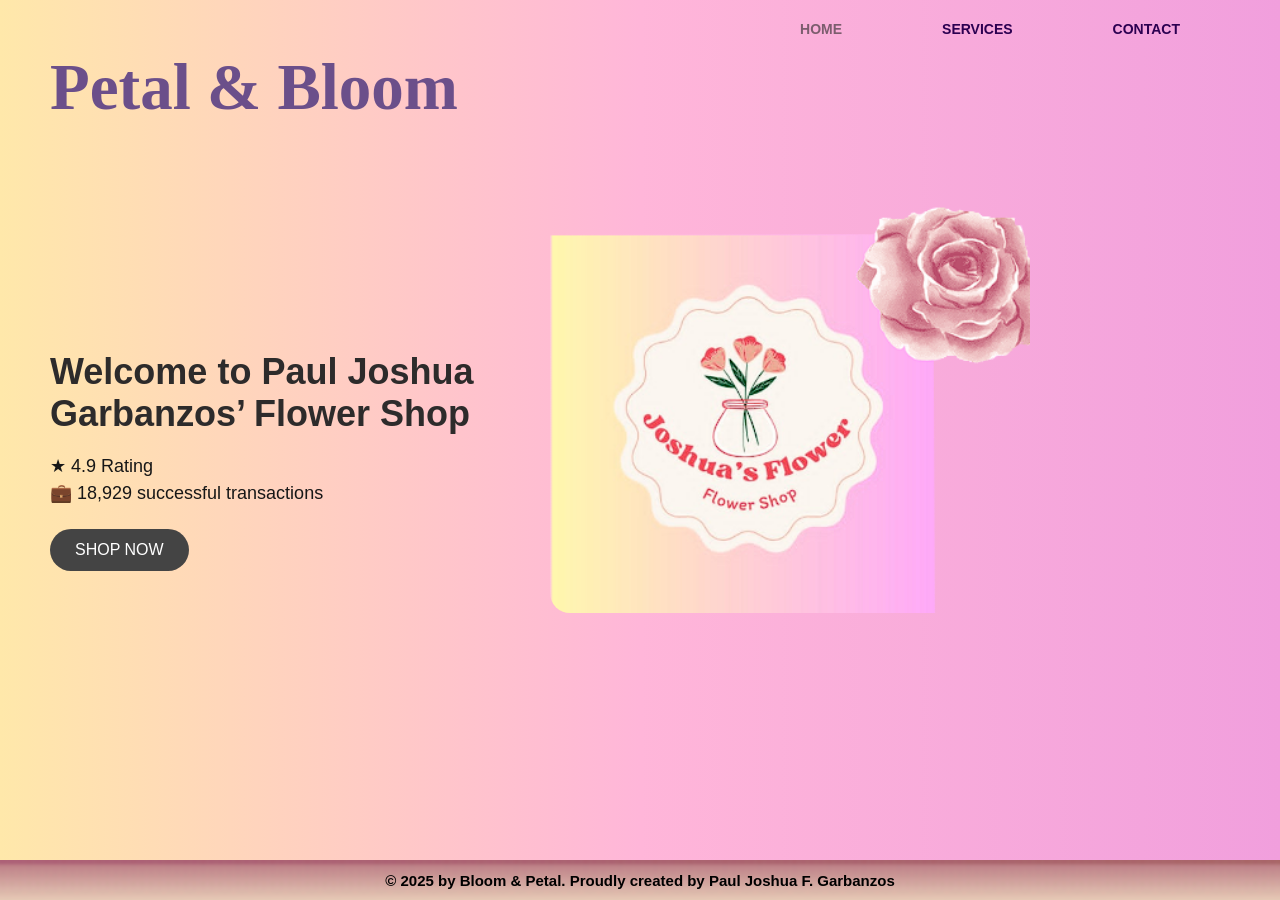
<file: index.html>
<!DOCTYPE html>
<html lang="en">
<head>
    <meta charset="UTF-8">
    <meta name="viewport" content="width=device-width, initial-scale=1.0">
    <title>Joshua's Flower Shop</title>
    <link rel="stylesheet" href="style.css">
</head>
<body>

    <nav>
        <h1 class="logo">Petal & Bloom</h1>
        <ul>
            <li><a href="#" class="home-colorblack">HOME</a></li>
            <li><a href="#">SERVICES</a></li>
            <li><a href="#">CONTACT</a></li>
        </ul>
    </nav>

    
    <section class="hero">
        <div class="text-box">
            <h2>Welcome to Paul Joshua Garbanzos’ Flower Shop</h2>

            <div class="stats">
                <p>★ 4.9 Rating</p>
                <p>💼 18,929 successful transactions</p>
            </div>

            <button>SHOP NOW</button>
        </div>

        <div class="hero-image">
            <img src="Logo 21.png" alt="Flower Shop Logo">
        </div>
    </section>

    <footer>
       <p><strong>© 2025 by Bloom & Petal. Proudly created by Paul Joshua F. Garbanzos</strong></p>
        <img src="Logo footer.png">
        
    </footer>

</body>
</html>
</file>
<file: style.css>
* {
    margin: 0;
    padding: 0;
    box-sizing: border-box;
    font-family: Arial, sans-serif;
}

body {
    background: linear-gradient(to right, #ffe8aa, #ffb6d9, #f19fdd);
    min-height: 100vh;

    
    display: flex;
    flex-direction: column;
}

.text-box {
    color: rgb(45, 43, 43);
}

.stats p {
    color: rgb(23, 23, 23);
}

nav {
    display: flex;
    justify-content: space-between;
    padding: 20px 50px;
}

nav .logo {
    font-size: 65px;
    font-family: 'Brush Script MT', cursive;
    color: #6b4f8a;
    margin-top: 30px;
}

nav ul {
    list-style: none;
    display: flex;
    gap: 50px;
}

nav ul li a {
    text-decoration: none;
    font-weight: bold;
    color: #2c0051;
    font-size: 14px;
    margin-right: 50px;
}

.home-colorblack{
    color: rgb(41, 39, 39);
    opacity: 0.6;
    

}

.hero {
    display: flex;
    align-items: center;
    justify-content: space-between;
    padding: 60px 50px;
}

.text-box {
    max-width: 500px;
}

.text-box h2 {
    font-size: 36px;
    font-weight: bold;
    margin-bottom: 20px;
}

.stats p {
    margin: 5px 0;
    font-size: 18px;
}

button {
    margin-top: 20px;
    background: #444;
    color: white;
    padding: 12px 25px;
    border: none;
    border-radius: 50px;
    cursor: pointer;
    font-size: 16px;
}

button:hover {
    background: #333;
}

.hero-image img {
    width: 480px;
    border-radius: 20px;
    margin-right: 200px;
    margin-bottom: 100px;
}

footer {
  position: relative;
  text-align: center;
  margin-top: auto;
  height: 40px;
  overflow: hidden;
}

footer img {
  width: 100%;
  height: 100px;
  object-fit: cover;
  display: block;
}

footer p {
  position: absolute;
  top: 50%;
  left: 50%;
  transform: translate(-50%, -50%);
  color: rgb(0, 0, 0);
  font-size: 15px;
}
@media (max-width: 768px) {
  body {
    overflow-x: hidden;
  }

  nav {
    flex-direction: column;
    align-items: center;
    padding: 20px;
  }

  nav ul {
    flex-direction: column;
    gap: 20px;
    margin-top: 15px;
  }

  nav .logo {
    font-size: 45px;
    margin-top: 0;
  }

  .hero {
    flex-direction: column;
    text-align: center;
    padding: 30px 20px;
  }

  .text-box {
    max-width: 100%;
  }

  .hero-image img {
    width: 100%;
    max-width: 300px;
    margin: 30px 0 0 0;
  }

  button {
    align-self: center;
  }

  footer img {
    height: 80px;
  }

  footer p {
    font-size: 12px;
    width: 90%;
  }
}
</file>
